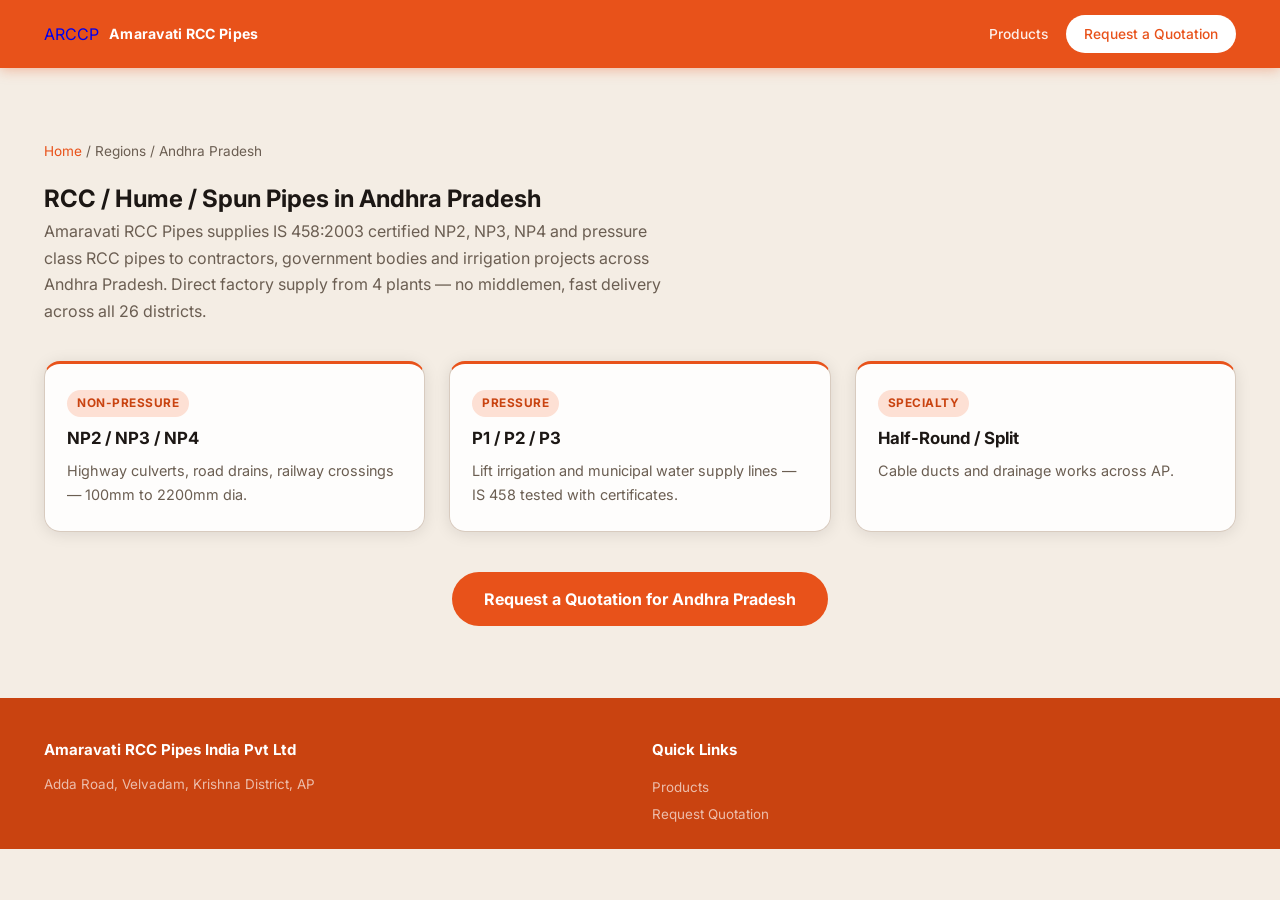
<file: andhra-pradesh/index.html>
<!DOCTYPE html>
<html lang="en">
<head>
  <meta charset="UTF-8"><meta name="viewport" content="width=device-width, initial-scale=1.0">
  <title>RCC Pipes in Andhra Pradesh | Amaravati RCC Pipes</title>
  <meta name="description" content="Amaravati RCC Pipes supplies IS 458:2003 NP2/NP3/NP4 and pressure class RCC Hume Spun pipes in Andhra Pradesh. Direct factory supply, fast delivery.">
  <link href="https://fonts.googleapis.com/css2?family=Inter:wght@400;600;700;800&display=swap" rel="stylesheet">
  <link rel="stylesheet" href="../assets/style.css">
</head>
<body>
<header class="topbar"><div class="container topbar-inner"><a class="brand" href="../index.html"><span class="brand-mark">ARCCP</span><span class="brand-full">Amaravati RCC Pipes</span></a><nav class="nav" style="display:flex"><a href="../index.html#products">Products</a><a href="../index.html#quote" class="nav-cta">Request a Quotation</a></nav></div></header>
<section class="section"><div class="container">
  <div class="breadcrumb"><a href="../index.html">Home</a> / Regions / Andhra Pradesh</div>
  <h1>RCC / Hume / Spun Pipes in Andhra Pradesh</h1>
  <p class="section-sub">Amaravati RCC Pipes supplies IS 458:2003 certified NP2, NP3, NP4 and pressure class RCC pipes to contractors, government bodies and irrigation projects across Andhra Pradesh. Direct factory supply from 4 plants — no middlemen, fast delivery across all 26 districts.</p>
  <div class="grid grid-3" style="margin-top:32px">
    <div class="card"><span class="tag">Non-Pressure</span><h3>NP2 / NP3 / NP4</h3><p>Highway culverts, road drains, railway crossings — 100mm to 2200mm dia.</p></div>
    <div class="card"><span class="tag">Pressure</span><h3>P1 / P2 / P3</h3><p>Lift irrigation and municipal water supply lines — IS 458 tested with certificates.</p></div>
    <div class="card"><span class="tag">Specialty</span><h3>Half-Round / Split</h3><p>Cable ducts and drainage works across AP.</p></div>
  </div>
  <div style="margin-top:40px;text-align:center"><a href="../index.html#quote" class="btn btn-primary" style="font-size:1rem;padding:14px 32px">Request a Quotation for Andhra Pradesh</a></div>
</div></section>
<footer class="footer"><div class="container footer-inner"><div><h4>Amaravati RCC Pipes India Pvt Ltd</h4><p>Adda Road, Velvadam, Krishna District, AP</p></div><div><h4>Quick Links</h4><a href="../index.html#products">Products</a><br><a href="../index.html#quote">Request Quotation</a></div></div></footer>
</body></html>
</file>
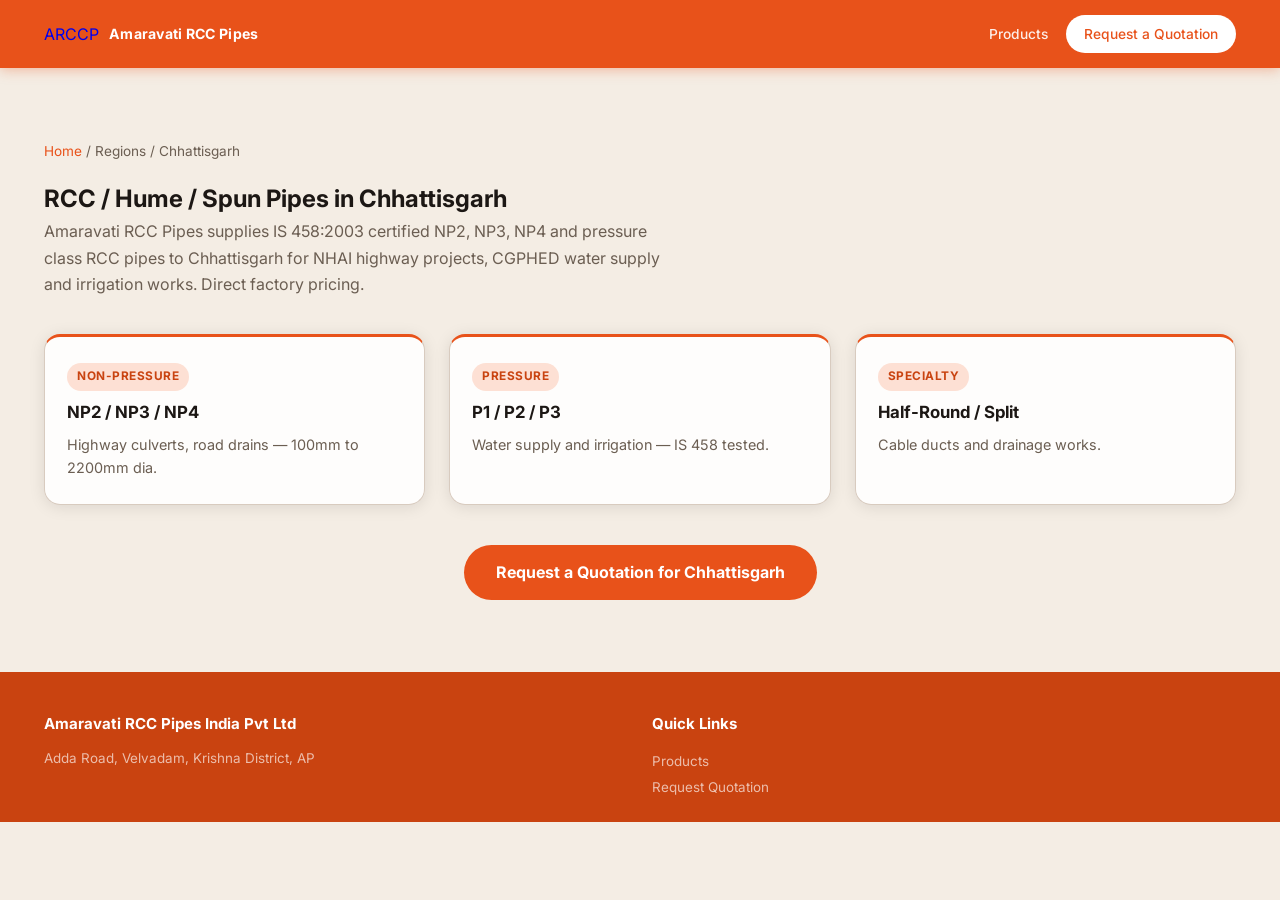
<file: chhattisgarh/index.html>
<!DOCTYPE html>
<html lang="en">
<head>
  <meta charset="UTF-8"><meta name="viewport" content="width=device-width, initial-scale=1.0">
  <title>RCC Pipes in Chhattisgarh | Amaravati RCC Pipes</title>
  <meta name="description" content="Amaravati RCC Pipes supplies IS 458:2003 NP2/NP3/NP4 and pressure class RCC Hume Spun pipes in Chhattisgarh. Direct factory supply, fast delivery.">
  <link href="https://fonts.googleapis.com/css2?family=Inter:wght@400;600;700;800&display=swap" rel="stylesheet">
  <link rel="stylesheet" href="../assets/style.css">
</head>
<body>
<header class="topbar"><div class="container topbar-inner"><a class="brand" href="../index.html"><span class="brand-mark">ARCCP</span><span class="brand-full">Amaravati RCC Pipes</span></a><nav class="nav" style="display:flex"><a href="../index.html#products">Products</a><a href="../index.html#quote" class="nav-cta">Request a Quotation</a></nav></div></header>
<section class="section"><div class="container">
  <div class="breadcrumb"><a href="../index.html">Home</a> / Regions / Chhattisgarh</div>
  <h1>RCC / Hume / Spun Pipes in Chhattisgarh</h1>
  <p class="section-sub">Amaravati RCC Pipes supplies IS 458:2003 certified NP2, NP3, NP4 and pressure class RCC pipes to Chhattisgarh for NHAI highway projects, CGPHED water supply and irrigation works. Direct factory pricing.</p>
  <div class="grid grid-3" style="margin-top:32px">
    <div class="card"><span class="tag">Non-Pressure</span><h3>NP2 / NP3 / NP4</h3><p>Highway culverts, road drains — 100mm to 2200mm dia.</p></div>
    <div class="card"><span class="tag">Pressure</span><h3>P1 / P2 / P3</h3><p>Water supply and irrigation — IS 458 tested.</p></div>
    <div class="card"><span class="tag">Specialty</span><h3>Half-Round / Split</h3><p>Cable ducts and drainage works.</p></div>
  </div>
  <div style="margin-top:40px;text-align:center"><a href="../index.html#quote" class="btn btn-primary" style="font-size:1rem;padding:14px 32px">Request a Quotation for Chhattisgarh</a></div>
</div></section>
<footer class="footer"><div class="container footer-inner"><div><h4>Amaravati RCC Pipes India Pvt Ltd</h4><p>Adda Road, Velvadam, Krishna District, AP</p></div><div><h4>Quick Links</h4><a href="../index.html#products">Products</a><br><a href="../index.html#quote">Request Quotation</a></div></div></footer>
</body></html>
</file>
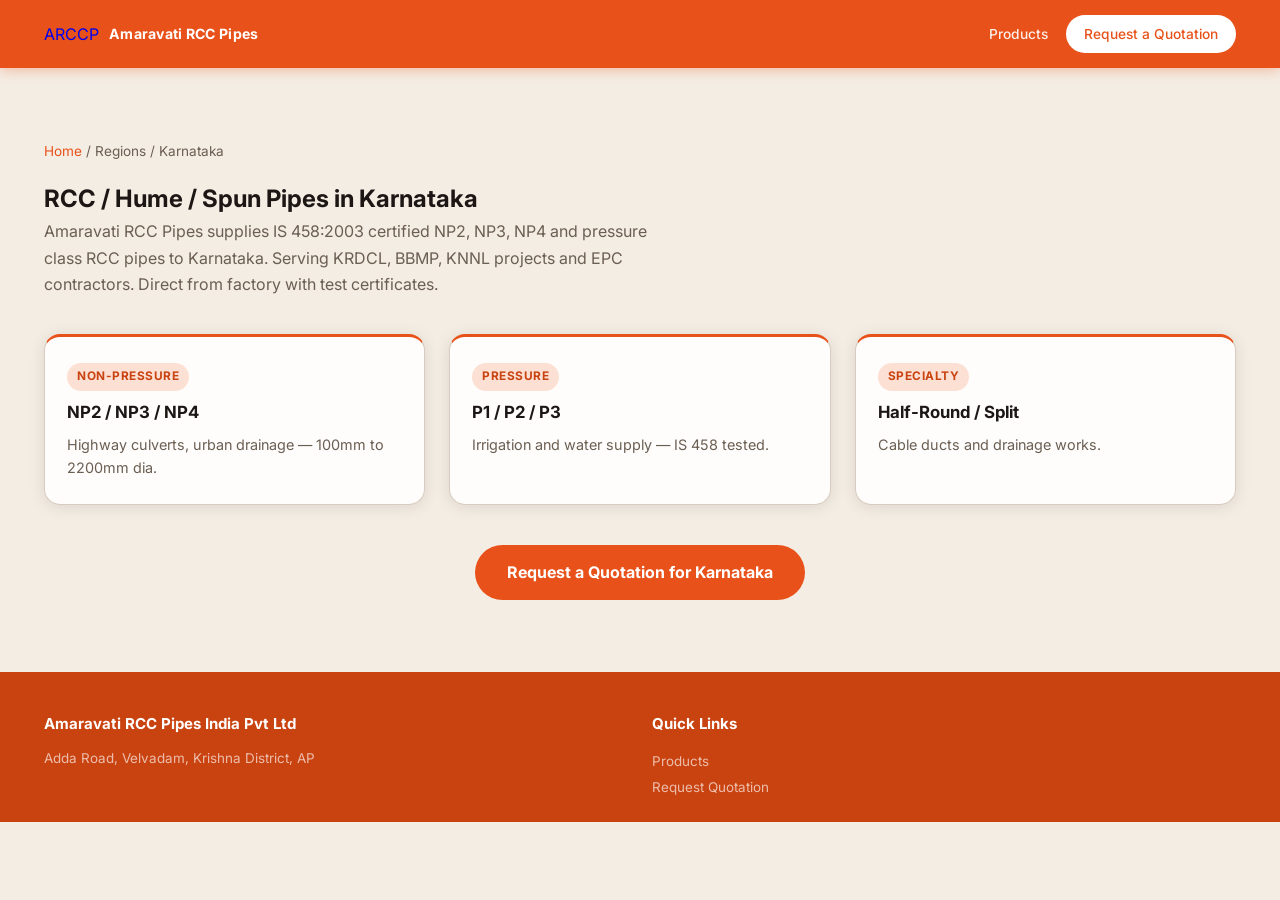
<file: karnataka/index.html>
<!DOCTYPE html>
<html lang="en">
<head>
  <meta charset="UTF-8"><meta name="viewport" content="width=device-width, initial-scale=1.0">
  <title>RCC Pipes in Karnataka | Amaravati RCC Pipes</title>
  <meta name="description" content="Amaravati RCC Pipes supplies IS 458:2003 NP2/NP3/NP4 and pressure class RCC Hume Spun pipes in Karnataka. Direct factory supply, fast delivery.">
  <link href="https://fonts.googleapis.com/css2?family=Inter:wght@400;600;700;800&display=swap" rel="stylesheet">
  <link rel="stylesheet" href="../assets/style.css">
</head>
<body>
<header class="topbar"><div class="container topbar-inner"><a class="brand" href="../index.html"><span class="brand-mark">ARCCP</span><span class="brand-full">Amaravati RCC Pipes</span></a><nav class="nav" style="display:flex"><a href="../index.html#products">Products</a><a href="../index.html#quote" class="nav-cta">Request a Quotation</a></nav></div></header>
<section class="section"><div class="container">
  <div class="breadcrumb"><a href="../index.html">Home</a> / Regions / Karnataka</div>
  <h1>RCC / Hume / Spun Pipes in Karnataka</h1>
  <p class="section-sub">Amaravati RCC Pipes supplies IS 458:2003 certified NP2, NP3, NP4 and pressure class RCC pipes to Karnataka. Serving KRDCL, BBMP, KNNL projects and EPC contractors. Direct from factory with test certificates.</p>
  <div class="grid grid-3" style="margin-top:32px">
    <div class="card"><span class="tag">Non-Pressure</span><h3>NP2 / NP3 / NP4</h3><p>Highway culverts, urban drainage — 100mm to 2200mm dia.</p></div>
    <div class="card"><span class="tag">Pressure</span><h3>P1 / P2 / P3</h3><p>Irrigation and water supply — IS 458 tested.</p></div>
    <div class="card"><span class="tag">Specialty</span><h3>Half-Round / Split</h3><p>Cable ducts and drainage works.</p></div>
  </div>
  <div style="margin-top:40px;text-align:center"><a href="../index.html#quote" class="btn btn-primary" style="font-size:1rem;padding:14px 32px">Request a Quotation for Karnataka</a></div>
</div></section>
<footer class="footer"><div class="container footer-inner"><div><h4>Amaravati RCC Pipes India Pvt Ltd</h4><p>Adda Road, Velvadam, Krishna District, AP</p></div><div><h4>Quick Links</h4><a href="../index.html#products">Products</a><br><a href="../index.html#quote">Request Quotation</a></div></div></footer>
</body></html>
</file>
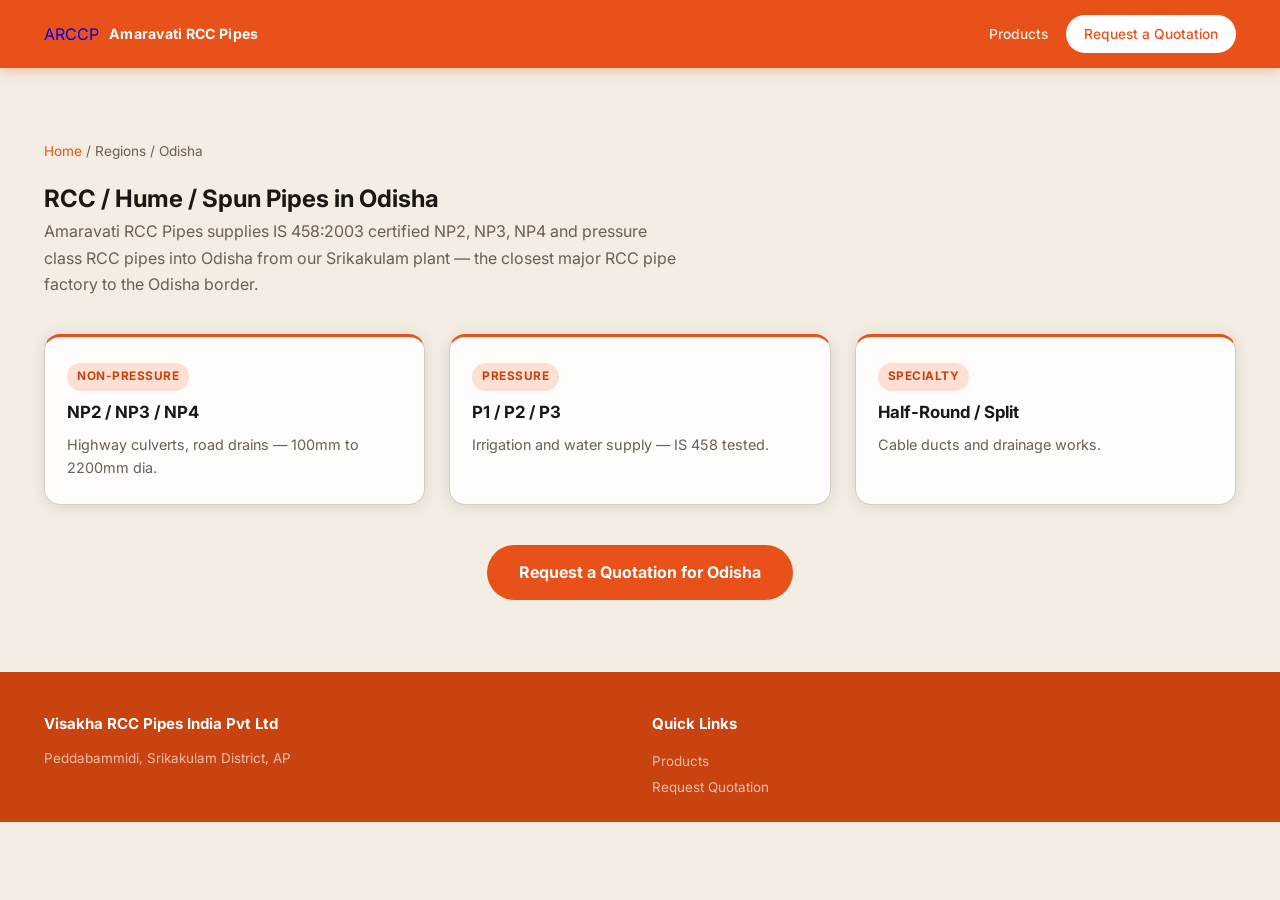
<file: odisha/index.html>
<!DOCTYPE html>
<html lang="en">
<head>
  <meta charset="UTF-8"><meta name="viewport" content="width=device-width, initial-scale=1.0">
  <title>RCC Pipes in Odisha | Amaravati RCC Pipes</title>
  <meta name="description" content="Amaravati RCC Pipes supplies IS 458:2003 NP2/NP3/NP4 and pressure class RCC Hume Spun pipes in Odisha. Direct factory supply, fast delivery.">
  <link href="https://fonts.googleapis.com/css2?family=Inter:wght@400;600;700;800&display=swap" rel="stylesheet">
  <link rel="stylesheet" href="../assets/style.css">
</head>
<body>
<header class="topbar"><div class="container topbar-inner"><a class="brand" href="../index.html"><span class="brand-mark">ARCCP</span><span class="brand-full">Amaravati RCC Pipes</span></a><nav class="nav" style="display:flex"><a href="../index.html#products">Products</a><a href="../index.html#quote" class="nav-cta">Request a Quotation</a></nav></div></header>
<section class="section"><div class="container">
  <div class="breadcrumb"><a href="../index.html">Home</a> / Regions / Odisha</div>
  <h1>RCC / Hume / Spun Pipes in Odisha</h1>
  <p class="section-sub">Amaravati RCC Pipes supplies IS 458:2003 certified NP2, NP3, NP4 and pressure class RCC pipes into Odisha from our Srikakulam plant — the closest major RCC pipe factory to the Odisha border.</p>
  <div class="grid grid-3" style="margin-top:32px">
    <div class="card"><span class="tag">Non-Pressure</span><h3>NP2 / NP3 / NP4</h3><p>Highway culverts, road drains — 100mm to 2200mm dia.</p></div>
    <div class="card"><span class="tag">Pressure</span><h3>P1 / P2 / P3</h3><p>Irrigation and water supply — IS 458 tested.</p></div>
    <div class="card"><span class="tag">Specialty</span><h3>Half-Round / Split</h3><p>Cable ducts and drainage works.</p></div>
  </div>
  <div style="margin-top:40px;text-align:center"><a href="../index.html#quote" class="btn btn-primary" style="font-size:1rem;padding:14px 32px">Request a Quotation for Odisha</a></div>
</div></section>
<footer class="footer"><div class="container footer-inner"><div><h4>Visakha RCC Pipes India Pvt Ltd</h4><p>Peddabammidi, Srikakulam District, AP</p></div><div><h4>Quick Links</h4><a href="../index.html#products">Products</a><br><a href="../index.html#quote">Request Quotation</a></div></div></footer>
</body></html>
</file>
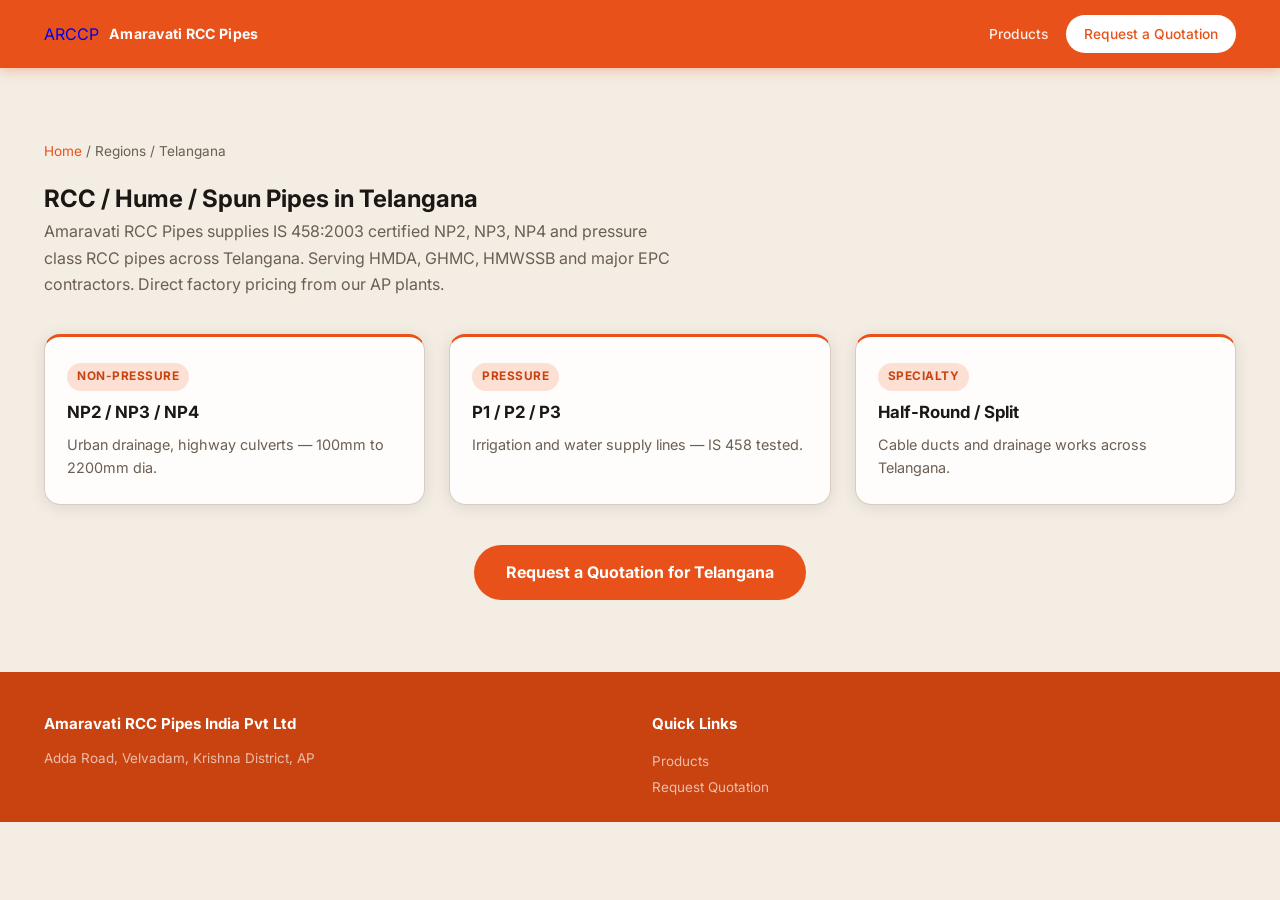
<file: telangana/index.html>
<!DOCTYPE html>
<html lang="en">
<head>
  <meta charset="UTF-8"><meta name="viewport" content="width=device-width, initial-scale=1.0">
  <title>RCC Pipes in Telangana | Amaravati RCC Pipes</title>
  <meta name="description" content="Amaravati RCC Pipes supplies IS 458:2003 NP2/NP3/NP4 and pressure class RCC Hume Spun pipes in Telangana. Direct factory supply, fast delivery.">
  <link href="https://fonts.googleapis.com/css2?family=Inter:wght@400;600;700;800&display=swap" rel="stylesheet">
  <link rel="stylesheet" href="../assets/style.css">
</head>
<body>
<header class="topbar"><div class="container topbar-inner"><a class="brand" href="../index.html"><span class="brand-mark">ARCCP</span><span class="brand-full">Amaravati RCC Pipes</span></a><nav class="nav" style="display:flex"><a href="../index.html#products">Products</a><a href="../index.html#quote" class="nav-cta">Request a Quotation</a></nav></div></header>
<section class="section"><div class="container">
  <div class="breadcrumb"><a href="../index.html">Home</a> / Regions / Telangana</div>
  <h1>RCC / Hume / Spun Pipes in Telangana</h1>
  <p class="section-sub">Amaravati RCC Pipes supplies IS 458:2003 certified NP2, NP3, NP4 and pressure class RCC pipes across Telangana. Serving HMDA, GHMC, HMWSSB and major EPC contractors. Direct factory pricing from our AP plants.</p>
  <div class="grid grid-3" style="margin-top:32px">
    <div class="card"><span class="tag">Non-Pressure</span><h3>NP2 / NP3 / NP4</h3><p>Urban drainage, highway culverts — 100mm to 2200mm dia.</p></div>
    <div class="card"><span class="tag">Pressure</span><h3>P1 / P2 / P3</h3><p>Irrigation and water supply lines — IS 458 tested.</p></div>
    <div class="card"><span class="tag">Specialty</span><h3>Half-Round / Split</h3><p>Cable ducts and drainage works across Telangana.</p></div>
  </div>
  <div style="margin-top:40px;text-align:center"><a href="../index.html#quote" class="btn btn-primary" style="font-size:1rem;padding:14px 32px">Request a Quotation for Telangana</a></div>
</div></section>
<footer class="footer"><div class="container footer-inner"><div><h4>Amaravati RCC Pipes India Pvt Ltd</h4><p>Adda Road, Velvadam, Krishna District, AP</p></div><div><h4>Quick Links</h4><a href="../index.html#products">Products</a><br><a href="../index.html#quote">Request Quotation</a></div></div></footer>
</body></html>
</file>
<file: assets/style.css>
/* ============================================================
   ARCCP — Main Stylesheet
   Single brand color: #E8521A (ARCCP logo orange)
   Background: cement texture tile + warm off-white
   ============================================================ */

:root {
  --brand:      #E8521A;
  --brand-dk:   #c94310;
  --brand-lt:   #f07040;
  --brand-pale: #fde0d4;

  --cement:     #e6ddd2;
  --cement-dk:  #cfc3b4;
  --cement-lt:  #f4ede4;
  --bg:         #f4ede4;
  --bg-alt:     #ede4d9;
  --text:       #1c1714;
  --text-muted: #6b5e52;
  --border:     #d8cbbf;

  --radius:  10px;
  --shadow:  0 2px 16px rgba(0,0,0,.10);
  --nav-h:   68px;
}

*,*::before,*::after{box-sizing:border-box;margin:0;padding:0}
html{scroll-behavior:smooth}

body{
  font-family:'Inter',sans-serif;
  color:var(--text);
  line-height:1.66;
  background-color:var(--bg);
  background-image:url('img/cement-texture.jpg');
  background-repeat:repeat;
  background-size:240px auto;
}

.container{max-width:1240px;margin:0 auto;padding:0 24px}

/* ── TOPBAR ── */
.topbar{
  position:sticky;top:0;z-index:900;
  background:var(--brand);
  height:var(--nav-h);
  box-shadow:0 2px 12px rgba(232,82,26,.35);
}
.topbar-inner{
  display:flex;
  align-items:center;
  gap:12px;
  height:100%;
  /* layout: [logo]  [lang]  [nav – grows]  [hamburger] */
}
.brand{
  display:flex;align-items:center;gap:10px;
  text-decoration:none;flex-shrink:0;
}
.brand-logo{
  height:40px;width:auto;
  border-radius:6px;object-fit:contain;
  background:#fff;padding:2px 6px;
}
.brand-full{
  font-size:.88rem;color:#fff;
  letter-spacing:.02em;font-weight:700;
  white-space:nowrap;
}

/* lang switcher — middle position */
.lang-switcher{position:relative;flex-shrink:0;}
.lang-toggle{
  display:flex;align-items:center;gap:6px;
  background:rgba(255,255,255,.15);
  border:1px solid rgba(255,255,255,.3);
  border-radius:999px;padding:5px 12px;
  cursor:pointer;font-size:.8rem;color:#fff;
  white-space:nowrap;
}
.lang-toggle:hover{background:rgba(255,255,255,.28)}
.lang-menu{
  display:none;position:absolute;
  left:0;top:calc(100% + 6px);
  background:#fff;
  border:1px solid var(--border);
  border-radius:var(--radius);
  box-shadow:var(--shadow);
  min-width:136px;z-index:999;
}
.lang-menu.open{display:block}
.lang-switch-btn{
  display:block;width:100%;text-align:left;
  padding:9px 14px;background:none;border:none;
  cursor:pointer;font-size:.88rem;color:var(--text);
}
.lang-switch-btn:hover,.lang-switch-btn.active{
  background:var(--brand-pale);
  color:var(--brand-dk);font-weight:600;
}

/* desktop nav — grows to fill space */
.nav{
  display:none;
  gap:18px;
  align-items:center;
  flex:1;
  justify-content:flex-end;
}
@media(min-width:960px){.nav{display:flex}}
.nav a{
  text-decoration:none;
  color:rgba(255,255,255,.9);
  font-size:.86rem;font-weight:500;
  white-space:nowrap;
  transition:color .12s;
}
.nav a:hover{color:#fff}
.nav-call{
  display:flex;align-items:center;gap:5px;
  background:rgba(255,255,255,.18);
  border:1px solid rgba(255,255,255,.35);
  border-radius:999px;
  padding:6px 14px;
  font-weight:700 !important;
  font-size:.83rem !important;
  color:#fff !important;
  text-decoration:none;
  transition:background .12s;
}
.nav-call:hover{background:rgba(255,255,255,.32) !important}
.nav-cta{
  background:#fff !important;
  color:var(--brand) !important;
  padding:8px 18px;
  border-radius:999px;
  font-weight:700;
  font-size:.84rem;
  transition:background .12s !important;
  white-space:nowrap;
}
.nav-cta:hover{background:var(--cement-lt) !important;color:var(--brand-dk) !important}

/* hamburger — far right */
.menu-toggle{
  display:flex;flex-direction:column;gap:5px;
  cursor:pointer;background:none;border:none;
  padding:8px;z-index:910;flex-shrink:0;margin-left:auto;
}
.menu-toggle span{
  display:block;width:26px;height:3px;
  background:#fff;border-radius:2px;
  transition:transform .25s ease, opacity .2s ease;
}
.menu-toggle.open span:nth-child(1){transform:translateY(8px) rotate(45deg)}
.menu-toggle.open span:nth-child(2){opacity:0}
.menu-toggle.open span:nth-child(3){transform:translateY(-8px) rotate(-45deg)}
@media(min-width:960px){.menu-toggle{display:none}}

/* ── MOBILE NAV OVERLAY ── */
.nav-mobile{
  display:none;flex-direction:column;
  position:fixed;top:var(--nav-h);left:0;right:0;
  background:var(--brand-dk);
  padding:16px 24px 28px;
  z-index:850;gap:0;
  border-top:3px solid rgba(255,255,255,.2);
  box-shadow:0 8px 32px rgba(0,0,0,.3);
}
.nav-mobile.open{display:flex}
.nav-mobile a{
  color:rgba(255,255,255,.92);
  text-decoration:none;
  font-size:1rem;font-weight:500;
  padding:14px 0;
  border-bottom:1px solid rgba(255,255,255,.15);
  transition:color .12s;
}
.nav-mobile a:hover{color:#fff}
.nav-mobile-call{
  display:flex;align-items:center;gap:8px;
  font-weight:700 !important;
  color:#fff !important;
  background:rgba(255,255,255,.12);
  border-radius:8px;
  padding:14px 16px !important;
  margin:4px 0;
  border-bottom:none !important;
}
.nav-mobile-call:hover{background:rgba(255,255,255,.22) !important}
.nav-mobile-cta{
  margin-top:10px;
  border-radius:999px;
  background:#fff !important;
  color:var(--brand) !important;
  font-weight:700 !important;
  text-align:center;
  padding:13px 22px !important;
  border-bottom:none !important;
}
.nav-mobile-cta:hover{background:var(--cement-lt) !important;color:var(--brand-dk) !important}

/* ── HERO ── */
.hero{padding:72px 0 56px;background:rgba(244,237,228,.88);}
.hero-inner{display:grid;grid-template-columns:1.3fr 1fr;gap:40px;align-items:center;}
@media(max-width:960px){.hero-inner{grid-template-columns:1fr}}
.eyebrow{
  display:inline-block;
  font-size:.76rem;font-weight:700;
  letter-spacing:1.2px;text-transform:uppercase;
  color:var(--brand-dk);background:var(--brand-pale);
  padding:4px 12px;border-radius:999px;margin-bottom:18px;
}
.hero-copy h1{font-size:clamp(2rem,4vw,2.8rem);font-weight:900;line-height:1.2;margin-bottom:18px;color:var(--text);}
.hero-copy h1 .accent{color:var(--brand)}
.hero-sub{font-size:1rem;color:var(--text-muted);margin-bottom:28px;max-width:520px;}
.hero-actions{display:flex;gap:14px;flex-wrap:wrap;margin-bottom:32px;}

/* BUTTONS */
.btn{display:inline-block;padding:12px 26px;border-radius:999px;font-weight:700;font-size:.95rem;text-decoration:none;cursor:pointer;border:none;transition:.15s;}
.btn-primary{background:var(--brand);color:#fff;}
.btn-primary:hover{background:var(--brand-dk);}
.btn-ghost{background:transparent;color:var(--brand);border:2px solid var(--brand);}
.btn-ghost:hover{background:var(--brand-pale);}
.btn-block{width:100%;display:block;text-align:center;}

/* HERO STATS */
.hero-stats{display:flex;gap:0;flex-wrap:wrap;margin-bottom:14px;border-top:1px solid var(--border);padding-top:20px;}
.hero-stat{
  display:flex;flex-direction:column;
  padding:0 24px 0 0;
  margin-right:24px;
  border-right:1px solid var(--border);
}
.hero-stat:last-child{border-right:none;padding-right:0;margin-right:0;}
.hero-stat strong{font-size:1.55rem;font-weight:900;color:var(--brand);line-height:1.1;}
.hero-stat span{font-size:.78rem;color:var(--text-muted);margin-top:3px;max-width:120px;line-height:1.35;}
.hero-disclaimer{font-size:.72rem;color:var(--text-muted);opacity:.8;margin-top:6px;max-width:480px;line-height:1.5;}
.hero-visual{display:flex;align-items:stretch;}
.hero-banner-img{width:100%;min-height:260px;max-height:400px;object-fit:cover;border-radius:16px;box-shadow:0 6px 32px rgba(0,0,0,.18);}

/* CALL BUTTON in quote section */
.btn-call-large{
  display:inline-flex;align-items:center;gap:10px;
  margin-top:24px;
  background:#fff;
  color:var(--brand);
  font-weight:700;
  font-size:1.05rem;
  padding:14px 28px;
  border-radius:999px;
  text-decoration:none;
  box-shadow:0 2px 12px rgba(0,0,0,.15);
  transition:background .12s;
}
.btn-call-large:hover{background:var(--cement-lt);}

/* ── TRUSTBAR ── */
.trustbar{background:var(--brand-dk);color:#fff;padding:10px 0;}
.trustbar-inner{display:flex;flex-wrap:wrap;gap:14px 32px;justify-content:center;font-size:.82rem;font-weight:500;}
.trustbar-inner span{position:relative;padding-left:16px;}
.trustbar-inner span::before{content:"•";position:absolute;left:0;color:rgba(255,255,255,.6);}

/* ── SECTIONS ── */
.section{padding:72px 0;}
.section-alt{background:rgba(237,228,217,.9);}
.section h2{font-size:1.6rem;font-weight:800;margin-bottom:8px;color:var(--text);}
.section-sub{color:var(--text-muted);margin-bottom:36px;max-width:640px;}

/* ── GRID ── */
.grid{display:grid;gap:24px;}
.grid-3{grid-template-columns:repeat(auto-fit,minmax(260px,1fr));}
.grid-5{grid-template-columns:repeat(auto-fit,minmax(150px,1fr));}

/* ── CARDS ── */
.card{background:rgba(255,255,255,.88);border:1px solid var(--border);border-top:3px solid var(--brand);border-radius:16px;padding:24px 22px;box-shadow:var(--shadow);}
.card h3{font-size:1.05rem;font-weight:700;margin:8px 0 6px;color:var(--text);}
.card p{font-size:.9rem;color:var(--text-muted);}
.tag{display:inline-block;font-size:.74rem;font-weight:700;text-transform:uppercase;letter-spacing:.5px;padding:4px 10px;border-radius:999px;background:var(--brand-pale);color:var(--brand-dk);}

/* ── REGION PILLS ── */
.region-grid{margin-top:18px;}
.region-pill{display:flex;align-items:center;justify-content:center;padding:16px 20px;background:rgba(255,255,255,.82);border:2px solid var(--border);border-radius:999px;text-decoration:none;font-weight:700;color:var(--text);font-size:.9rem;transition:.12s;}
.region-pill:hover{background:var(--brand);color:#fff;border-color:var(--brand);}

/* ── MAP ── */
#leaflet-map{height:460px;border-radius:18px;border:1px solid var(--border);overflow:hidden;box-shadow:var(--shadow);}
.map-footnote{font-size:.78rem;color:var(--text-muted);margin-top:10px;}

/* ── CLIENT LOGO GALLERY ── */
.logo-gallery{display:grid;grid-template-columns:repeat(auto-fill,minmax(140px,1fr));gap:10px;}
.logo-card{background:rgba(255,255,255,.88);border:1px solid var(--border);border-radius:999px;height:60px;padding:0 16px;display:flex;align-items:center;justify-content:center;gap:8px;overflow:hidden;font-weight:600;font-size:.78rem;color:var(--text);white-space:nowrap;transition:border-color .12s, box-shadow .12s;}
.logo-card:hover{border-color:var(--brand);box-shadow:0 2px 10px rgba(232,82,26,.2);}
.logo-card img{display:block;height:32px;width:auto;max-width:72px;max-height:32px;object-fit:contain;flex-shrink:0;pointer-events:none;}
.logo-card span{overflow:hidden;text-overflow:ellipsis;white-space:nowrap;max-width:80px;font-size:.75rem;}

/* ── QUOTE SECTION ── */
.quote-section{background:var(--brand);color:#fff;padding:72px 0;}
.quote-inner{display:grid;grid-template-columns:1fr 1fr;gap:40px;}
@media(max-width:960px){.quote-inner{grid-template-columns:1fr;}
}
.quote-copy h2{color:#fff;font-size:1.6rem;font-weight:800;}
.quote-copy p{opacity:.92;margin-top:8px;line-height:1.6;}
.quote-copy ul{margin-top:18px;list-style:none;display:flex;flex-direction:column;gap:8px;font-size:.9rem;}
.quote-copy ul li{padding-left:20px;position:relative;}
.quote-copy ul li::before{content:"✓";position:absolute;left:0;color:rgba(255,255,255,.7);font-weight:700;}
.quote-form{background:#fff;border-radius:16px;padding:28px 24px;display:flex;flex-direction:column;gap:12px;}
.quote-form input,.quote-form textarea,.quote-form select{padding:12px 14px;border-radius:10px;border:1px solid var(--border);font-size:.95rem;width:100%;font-family:inherit;background:var(--bg);color:var(--text);}
.quote-form input:focus,.quote-form textarea:focus,.quote-form select:focus{outline:none;border-color:var(--brand);box-shadow:0 0 0 3px rgba(232,82,26,.15);}
.quote-form textarea{min-height:96px;resize:vertical;}
.quote-form button{margin-top:4px;}

/* ── FOOTER ── */
.footer{background:var(--brand-dk);color:rgba(255,255,255,.85);padding:40px 0 22px;}
.footer-inner{display:grid;gap:24px;grid-template-columns:repeat(auto-fit,minmax(220px,1fr));}
.footer-logo{height:44px;width:auto;border-radius:8px;object-fit:contain;background:#fff;padding:4px 8px;margin-bottom:10px;display:block;}
.footer h4{color:#fff;font-size:.94rem;margin-bottom:10px;}
.footer p,.footer a{font-size:.84rem;color:rgba(255,255,255,.65);text-decoration:none;}
.footer a:hover{color:#fff;}
.footer-copy-bar{text-align:center;margin-top:24px;padding-top:16px;border-top:1px solid rgba(255,255,255,.15);}
.footer-copy-bar p{font-size:.8rem;color:rgba(255,255,255,.45);}

/* ── MOBILE CTA BAR — TWO BUTTONS ── */
.mobile-cta-bar{
  display:none;
  position:fixed;bottom:0;left:0;right:0;
  background:var(--brand-dk);
  z-index:800;
  height:52px;
}
@media(max-width:960px){.mobile-cta-bar{display:flex;}}
body{padding-bottom:52px;}
@media(min-width:960px){body{padding-bottom:0;}}
.mobile-call-btn,.mobile-quote-btn{
  flex:1;
  display:flex;align-items:center;justify-content:center;
  text-decoration:none;
  color:#fff;
  font-weight:700;
  font-size:.9rem;
  gap:6px;
  height:100%;
}
.mobile-call-btn{
  border-right:1px solid rgba(255,255,255,.2);
  background:rgba(0,0,0,.12);
}
.mobile-call-btn:hover{background:rgba(0,0,0,.22);}
.mobile-quote-btn:hover{background:rgba(0,0,0,.1);}

/* ── UTILITIES ── */
.breadcrumb{font-size:.85rem;color:var(--text-muted);margin-bottom:16px;}
.breadcrumb a{color:var(--brand);text-decoration:none;}
.breadcrumb a:hover{color:var(--brand-dk);}
.lang-indic{font-family:'Noto Sans Telugu','Noto Sans Oriya','Noto Sans Kannada',sans-serif;}
</file>
